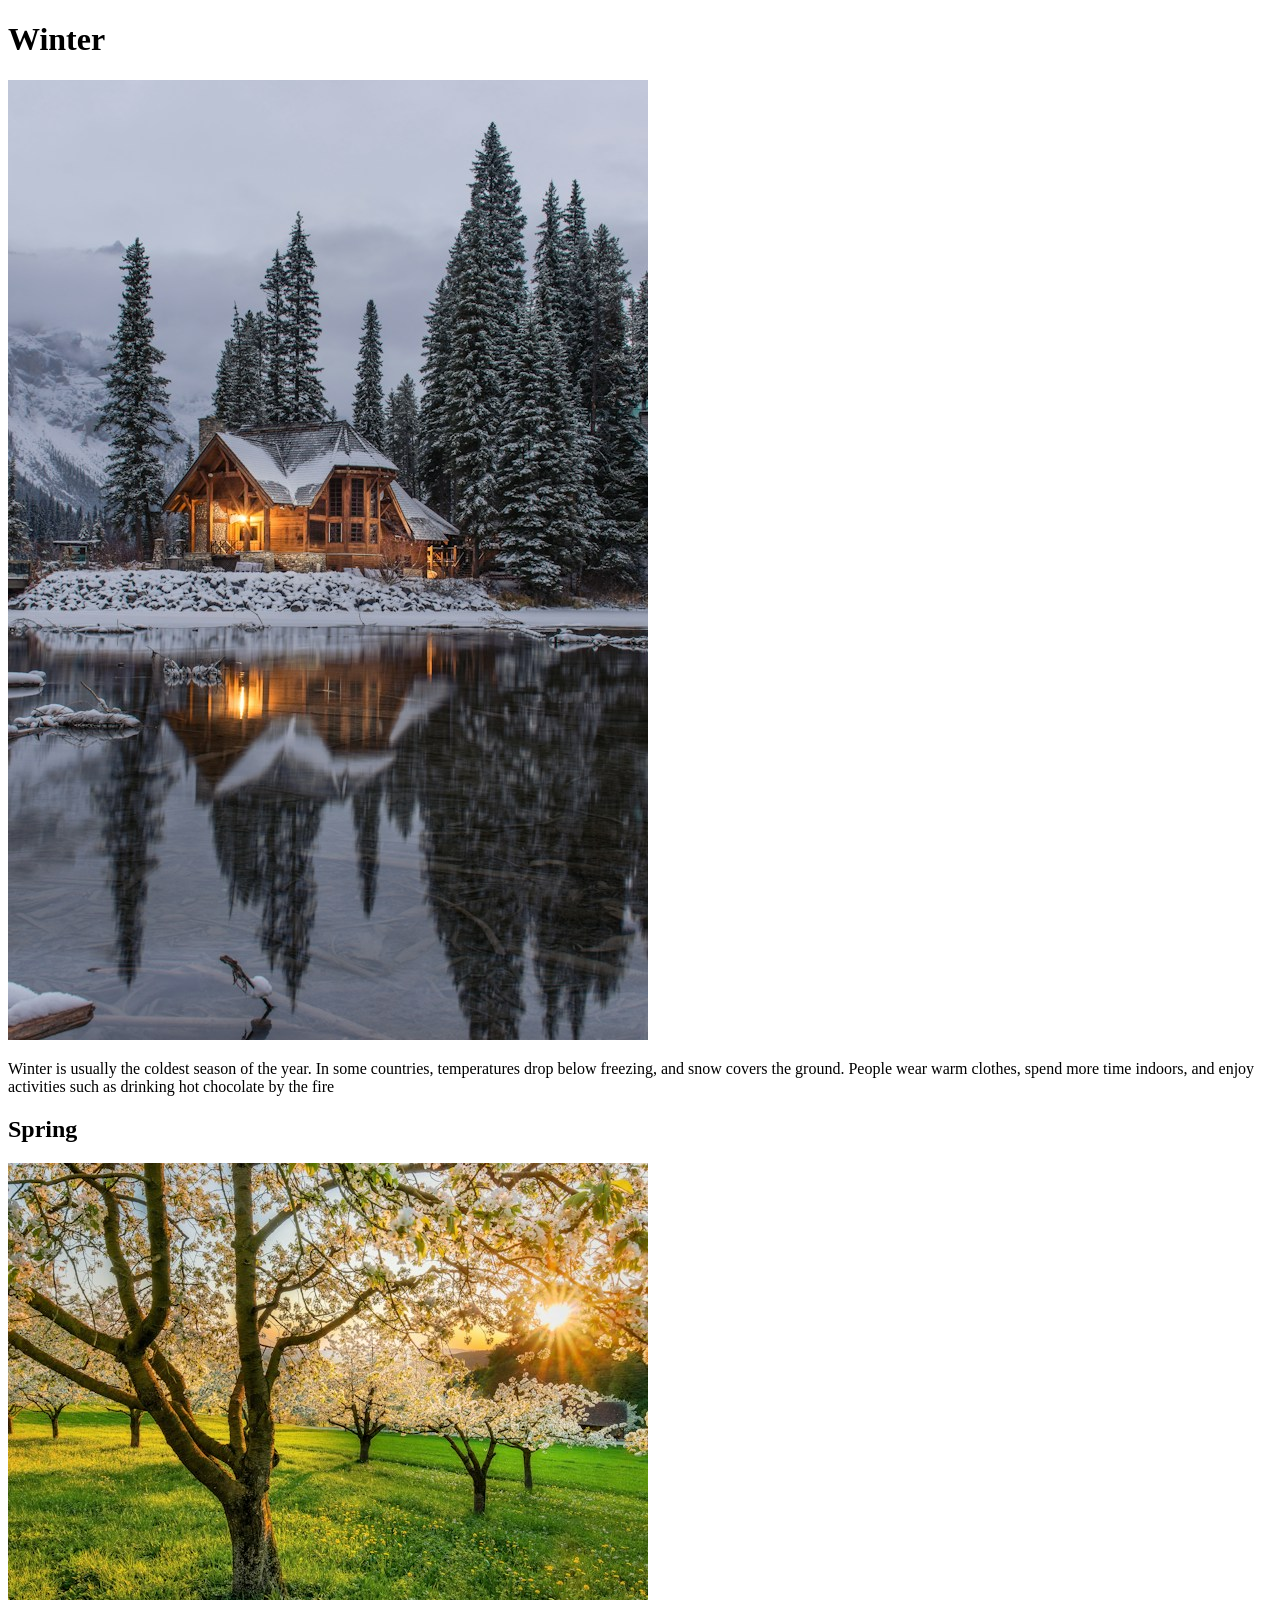
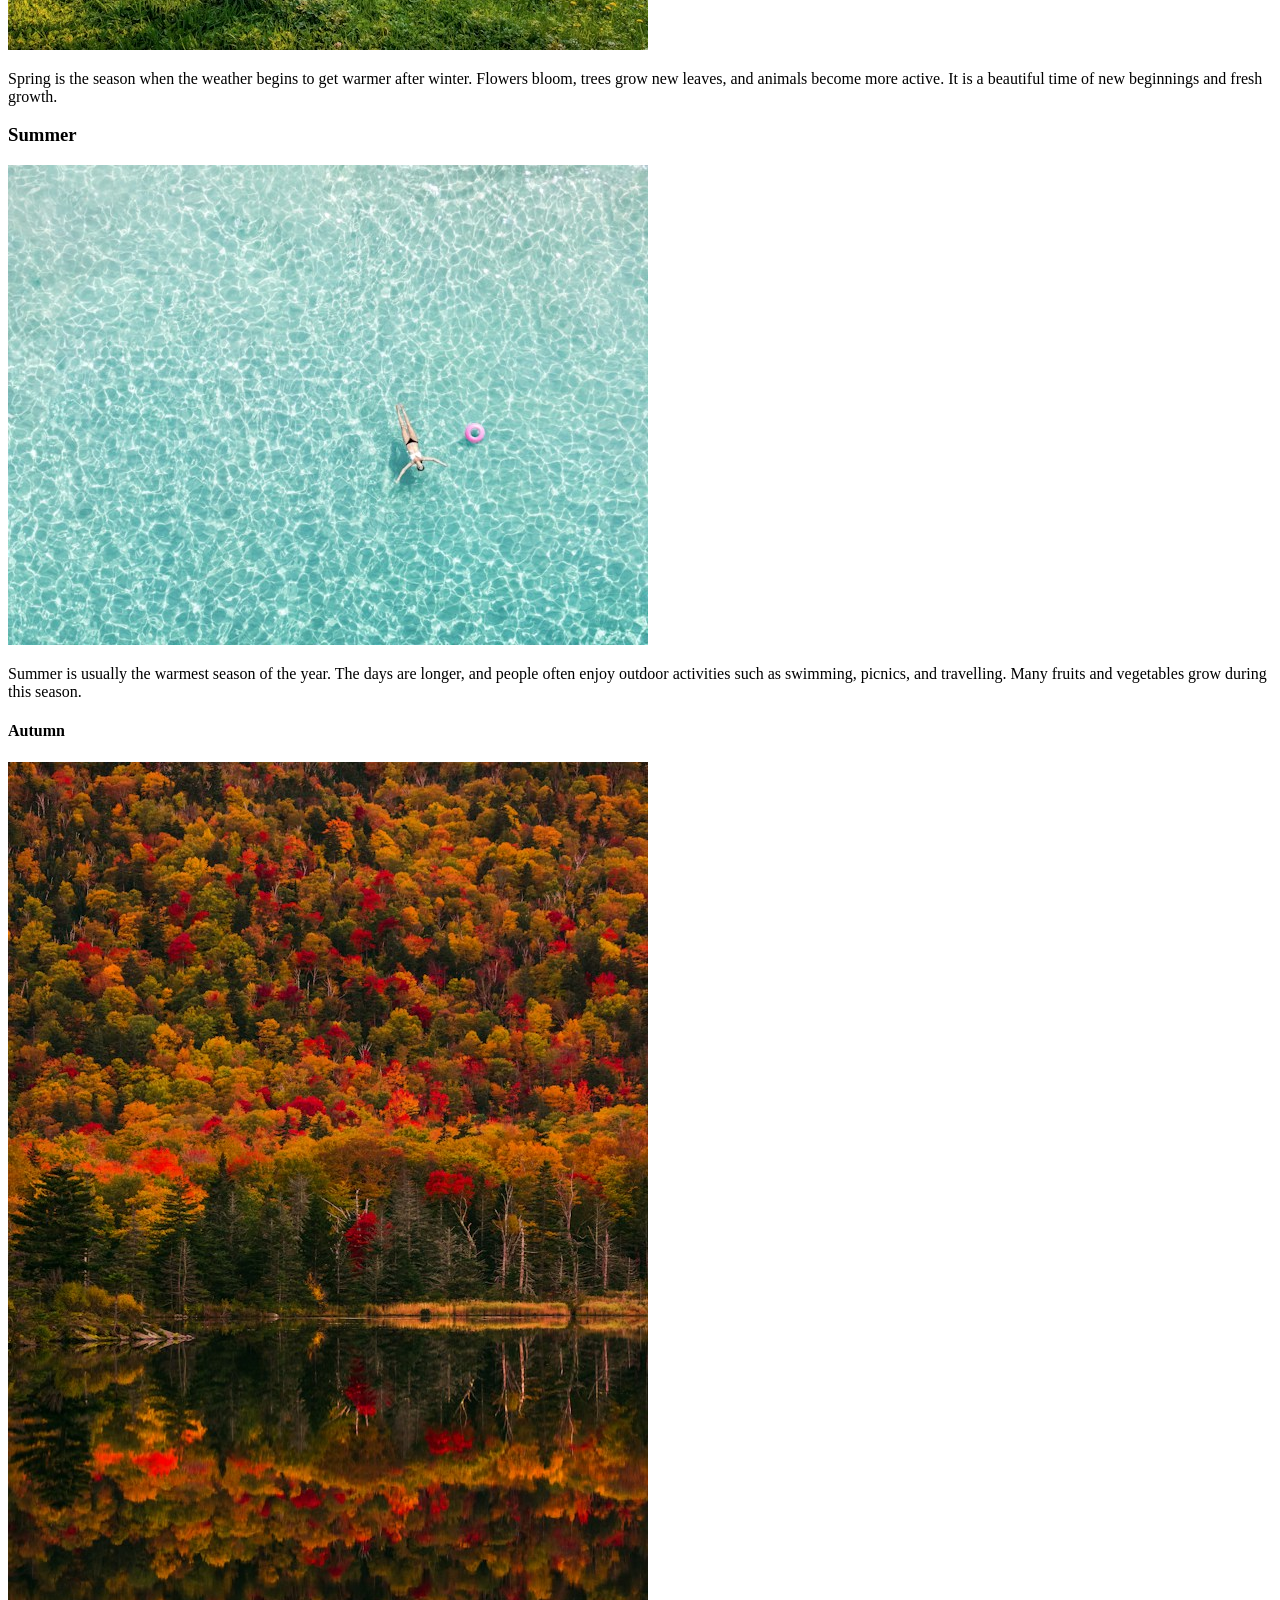
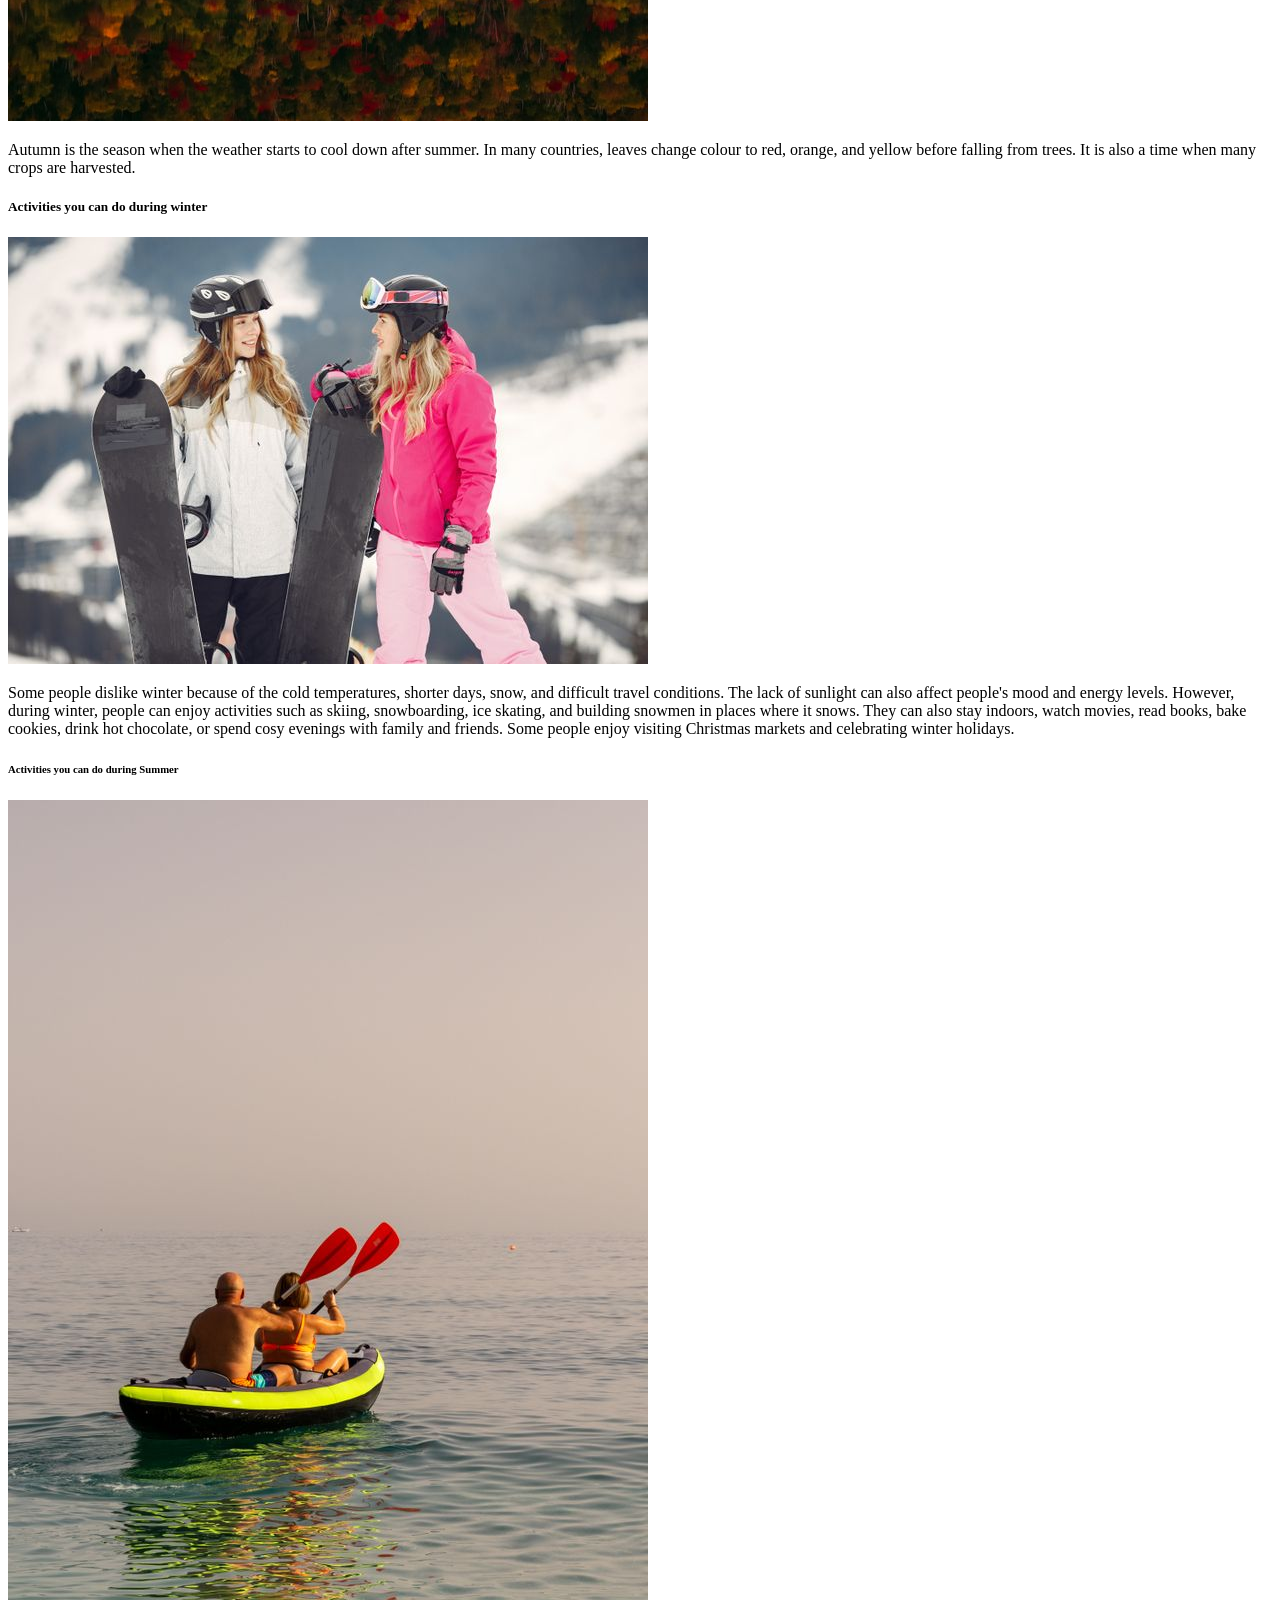
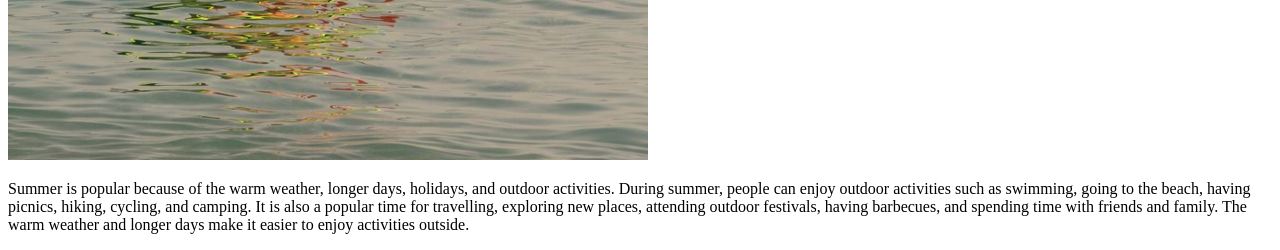
<file: index.html>
<!DOCTYPE html>
<html lang="en">

<head>
    <meta charset="UTF-8">
    <meta name="viewport" content="width=device-width, initial-scale=1.0">
    <title>Seasons</title>
</head>

<body>
    <!-- h1 heading -->
    <h1>Winter</h1>
    <img src="images/ian-keefe-OgcJIKRnRC8-unsplash.jpg" alt="winter picture">
    <p>Winter is usually the coldest season of the year. In some countries, temperatures drop below freezing, and snow
        covers
        the ground. People wear warm clothes, spend more time indoors, and enjoy activities such as drinking hot
        chocolate by
        the fire
    </p>

    <!-- h2 heading -->
    <h2>Spring</h2>
    <img src="images/jan-huber-1YTN2LceZkY-unsplash.jpg" alt="spring picture">
    <p>Spring is the season when the weather begins to get warmer after winter. Flowers bloom, trees grow new leaves,
        and
        animals become more active. It is a beautiful time of new beginnings and fresh growth.</p>

    <!-- h3 heading -->
    <h3>Summer</h3>
    <img src="images/victor-rosario-mID4qotOBPc-unsplash.jpg" alt="summer picture">
    <p>Summer is usually the warmest season of the year. The days are longer, and people often enjoy outdoor activities
        such as
        swimming, picnics, and travelling. Many fruits and vegetables grow during this season.</p>

    <!-- h4 heading -->
    <h4>Autumn</h4>
    <img src="images/royce-fonseca-6_7sfuGlQ-E-unsplash.jpg" alt="autumn picture">
    <p>Autumn is the season when the weather starts to cool down after summer. In many countries, leaves change colour
        to red,
        orange, and yellow before falling from trees. It is also a time when many crops are harvested.</p>

    <!-- h5 heading -->
    <h5>Activities you can do during winter</h5>
    <img src="images/pexels-gustavo-fring-6699265.jpg" alt="Winter activities picture">
    <p>Some people dislike winter because of the cold temperatures, shorter days, snow, and difficult travel conditions.
        The
        lack of sunlight can also affect people's mood and energy levels. However, during winter, people can enjoy
        activities such as skiing, snowboarding, ice skating, and building snowmen in places
        where it snows. They can also stay indoors, watch movies, read books, bake cookies, drink hot chocolate, or
        spend cosy
        evenings with family and friends. Some people enjoy visiting Christmas markets and celebrating winter holidays.
    </p>

    <h6>Activities you can do during Summer</h6>
    <img src="images/pexels-davide-negro-2157018402-34606622.jpg" alt="Summer activities picture">

    <p>Summer is popular because of the warm weather, longer days, holidays, and outdoor activities. During summer, people can enjoy outdoor activities such as swimming, going to the beach, having picnics, hiking,
    cycling, and camping. It is also a popular time for travelling, exploring new places, attending outdoor festivals,
    having barbecues, and spending time with friends and family. The warm weather and longer days make it easier to enjoy
    activities outside.</p>

</body>

</html>
</file>
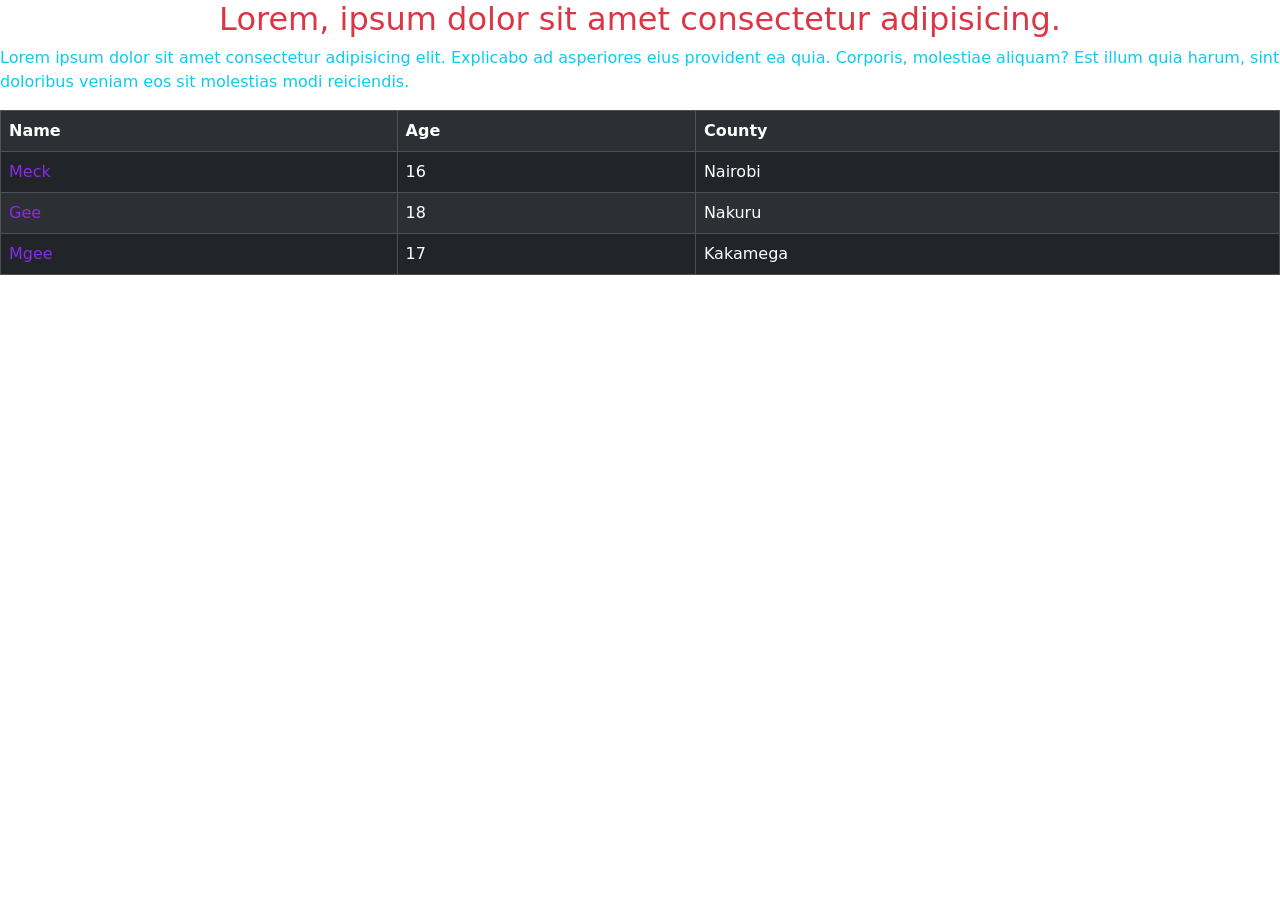
<file: bs_intro.html>
<!DOCTYPE html>
<html lang="en">

<head>
    <meta charset="UTF-8">
    <meta name="viewport" content="width=device-width, initial-scale=1.0">
    <title>Bootstrap intro</title>
    <!-- Latest compiled and minified CSS -->
    <link href="https://cdn.jsdelivr.net/npm/bootstrap@5.3.8/dist/css/bootstrap.min.css" rel="stylesheet">

    <!-- Latest compiled JavaScript -->
    <script src="https://cdn.jsdelivr.net/npm/bootstrap@5.3.8/dist/js/bootstrap.bundle.min.js"></script>
<style>
    .text-fancy{
        color: blueviolet !important;
    }
</style>
</head>

<body>
    <h2 class="text-danger text-center
    ">Lorem, ipsum dolor sit amet consectetur adipisicing.</h2>
    <p class="text-info">Lorem ipsum dolor sit amet consectetur adipisicing elit. Explicabo ad asperiores eius provident
        ea quia.
        Corporis, molestiae aliquam? Est illum quia harum, sint doloribus veniam eos sit molestias modi reiciendis.</p>

    <table class="table table-bordered table-hover table-dark table-striped">
<tr>
    <th>Name</th>
    <th>Age</th>
    <th>County</th>
</tr>
<tr>
    <td class="text-fancy">Meck</td>
    <td>16</td>
    <td>Nairobi</td>
</tr>
<tr>
    <td class="text-fancy">Gee</td>
    <td>18</td>
    <td>Nakuru</td>
</tr>
<tr>
    <td class="text-fancy">Mgee</td>
    <td>17</td>
    <td>Kakamega</td>
</tr>
    </table>
</body>

</html>
</file>
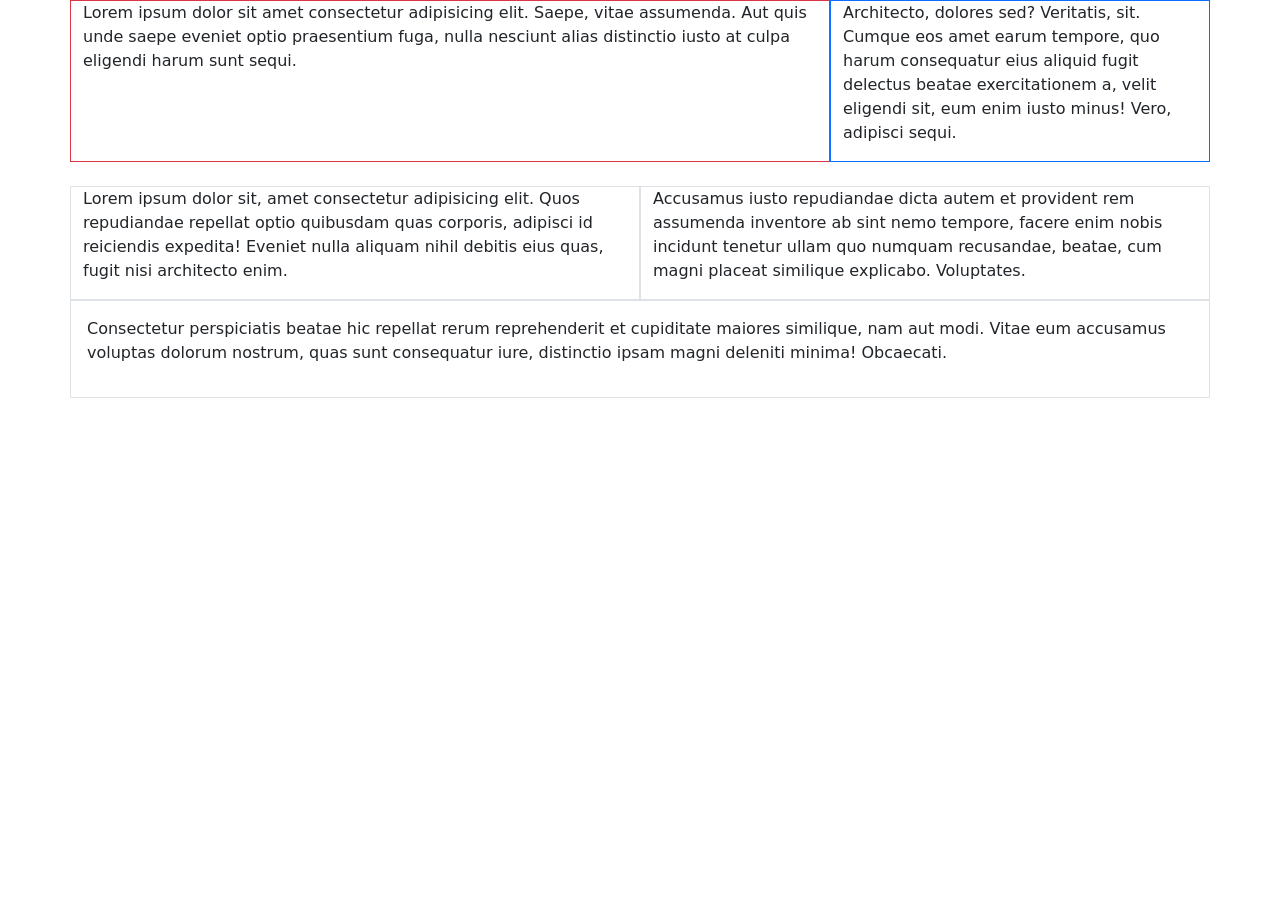
<file: bs_layout.html>
<!DOCTYPE html>
<html lang="en">

<head>
    <meta charset="UTF-8">
    <meta name="viewport" content="width=device-width, initial-scale=1.0">
    <title>Layout</title>
    <link href="https://cdn.jsdelivr.net/npm/bootstrap@5.3.8/dist/css/bootstrap.min.css" rel="stylesheet">
</head>

<body>
    <!--container class which is a container class  -->
    <!-- row class used to subdivide a page - divided into 12 equal spaces -->
    <!-- column -->
     <!-- margin top - mt- margin goes upto 5- adds space at the top of the div -->
      <!-- margin bottom -mb- adds space at the bottom at the botton -->
<!-- margin - - adds spcace at all sides of the div -->
<!-- padding -p -goes upto 5 -->
<div class="container">
        <div class="row mb-4">
            <div class="col-8 border border-danger">
                <p>Lorem ipsum dolor sit amet consectetur adipisicing elit. Saepe, vitae assumenda. Aut quis unde saepe
                    eveniet optio praesentium fuga, nulla nesciunt alias distinctio iusto at culpa eligendi harum sunt
                    sequi.</p>
            </div>
            <div class="col-4 border border-primary">
                <p>Architecto, dolores sed? Veritatis, sit. Cumque eos amet earum tempore, quo harum consequatur eius
                    aliquid fugit delectus beatae exercitationem a, velit eligendi sit, eum enim iusto minus! Vero,
                    adipisci sequi.</p>
            </div>
        </div>
        <div class="row mt-2">
            <div class="col-6 border">
                <p>Lorem ipsum dolor sit, amet consectetur adipisicing elit. Quos repudiandae repellat optio quibusdam quas corporis, adipisci id reiciendis expedita! Eveniet nulla aliquam nihil debitis eius quas, fugit nisi architecto enim.</p>
            </div>
            <div class="col-6 border">
                <p>Accusamus iusto repudiandae dicta autem et provident rem assumenda inventore ab sint nemo tempore, facere enim nobis incidunt tenetur ullam quo numquam recusandae, beatae, cum magni placeat similique explicabo. Voluptates.</p>
            </div>
            <div class="col-12 border p-3">
                <p>Consectetur perspiciatis beatae hic repellat rerum reprehenderit et cupiditate maiores similique, nam aut modi. Vitae eum accusamus voluptas dolorum nostrum, quas sunt consequatur iure, distinctio ipsam magni deleniti minima! Obcaecati.</p>
            </div>
        </div>
    </div>







</body>

</html>
</file>
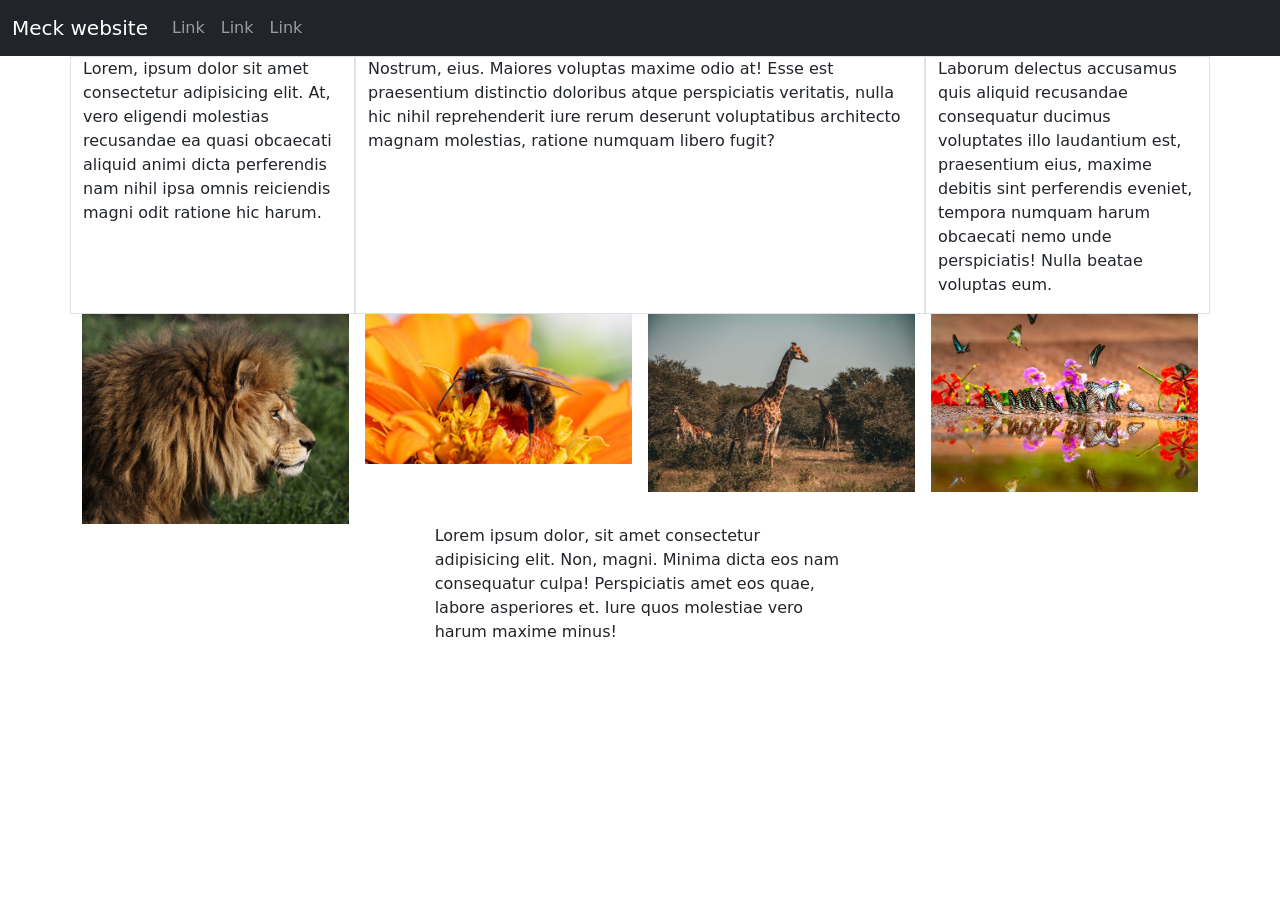
<file: bs_responsive_2.html>
<!DOCTYPE html>
<html lang="en">

<head>
    <meta charset="UTF-8">
    <meta name="viewport" content="width=device-width, initial-scale=1.0">
    <title>Responsive</title>
    <link href="https://cdn.jsdelivr.net/npm/bootstrap@5.3.8/dist/css/bootstrap.min.css" rel="stylesheet">

</head>

<body>
    <nav class="navbar navbar-expand-sm bg-dark navbar-dark">
        <div class="container-fluid">
            <a class="navbar-brand" href="#">Meck website</a>
            <button class="navbar-toggler" type="button" data-bs-toggle="collapse" data-bs-target="#collapsibleNavbar">
                <span class="navbar-toggler-icon"></span>
            </button>
            <div class="collapse navbar-collapse" id="collapsibleNavbar">
                <ul class="navbar-nav">
                    <li class="nav-item">
                        <a class="nav-link" href="#">Link</a>
                    </li>
                    <li class="nav-item">
                        <a class="nav-link" href="#">Link</a>
                    </li>
                    <li class="nav-item">
                        <a class="nav-link" href="#">Link</a>
                    </li>
                </ul>
            </div>
        </div>
    </nav>

    <div class="container">
        <div class="row">
            <div class="col-sm-6 col-md-4 col-lg-3 border">
                <p>Lorem, ipsum dolor sit amet consectetur adipisicing elit. At, vero eligendi molestias recusandae ea
                    quasi obcaecati aliquid animi dicta perferendis nam nihil ipsa omnis reiciendis magni odit ratione
                    hic harum.</p>
            </div>
            <div class="col-sm-6 col-md-4 col-lg-6 border">
                <p>Nostrum, eius. Maiores voluptas maxime odio at! Esse est praesentium distinctio doloribus atque
                    perspiciatis veritatis, nulla hic nihil reprehenderit iure rerum deserunt voluptatibus architecto
                    magnam molestias, ratione numquam libero fugit?</p>
            </div>
            <div class="col-sm-12 col-md-4 col-lg-3 border">
                <p>Laborum delectus accusamus quis aliquid recusandae consequatur ducimus voluptates illo laudantium
                    est, praesentium eius, maxime debitis sint perferendis eveniet, tempora numquam harum obcaecati nemo
                    unde perspiciatis! Nulla beatae voluptas eum.</p>
            </div>
        </div>
    </div>

    <div class="container">
        <div class="row g-3">
            <div class="col-sm-6 col-md-3"><img class="img-fluid" src="images/responsive/pexels-elize-bezuidenhout-266968877-20382404.jpg" alt="lion">
            </div>
            <div class="col-sm-6 col-md-3"><img class="img-fluid" src="images/responsive/pexels-masonamccall-14287333.jpg" alt="bee"></div>
            <div class="col-sm-6 col-md-3"><img class="img-fluid" src="images/responsive/pexels-paulo-gustavo-modesto-1241776887-38312471.jpg"
                    alt="giraffes"></div>
            <div class="col-sm-6 col-md-3"><img class="img-fluid" src="images/responsive/pexels-quang-nguyen-vinh-222549-11669229.jpg"
                    alt="butterflies"></div>
        </div>
    </div>
    <div class="row justify-content-center">
        <div class="col-sm-4">
            <p>Lorem ipsum dolor, sit amet consectetur adipisicing elit. Non, magni. Minima dicta eos nam consequatur culpa! Perspiciatis amet eos quae, labore asperiores et. Iure quos molestiae vero harum maxime minus!</p>
        </div>
    </div>
</body>

</html>
</file>
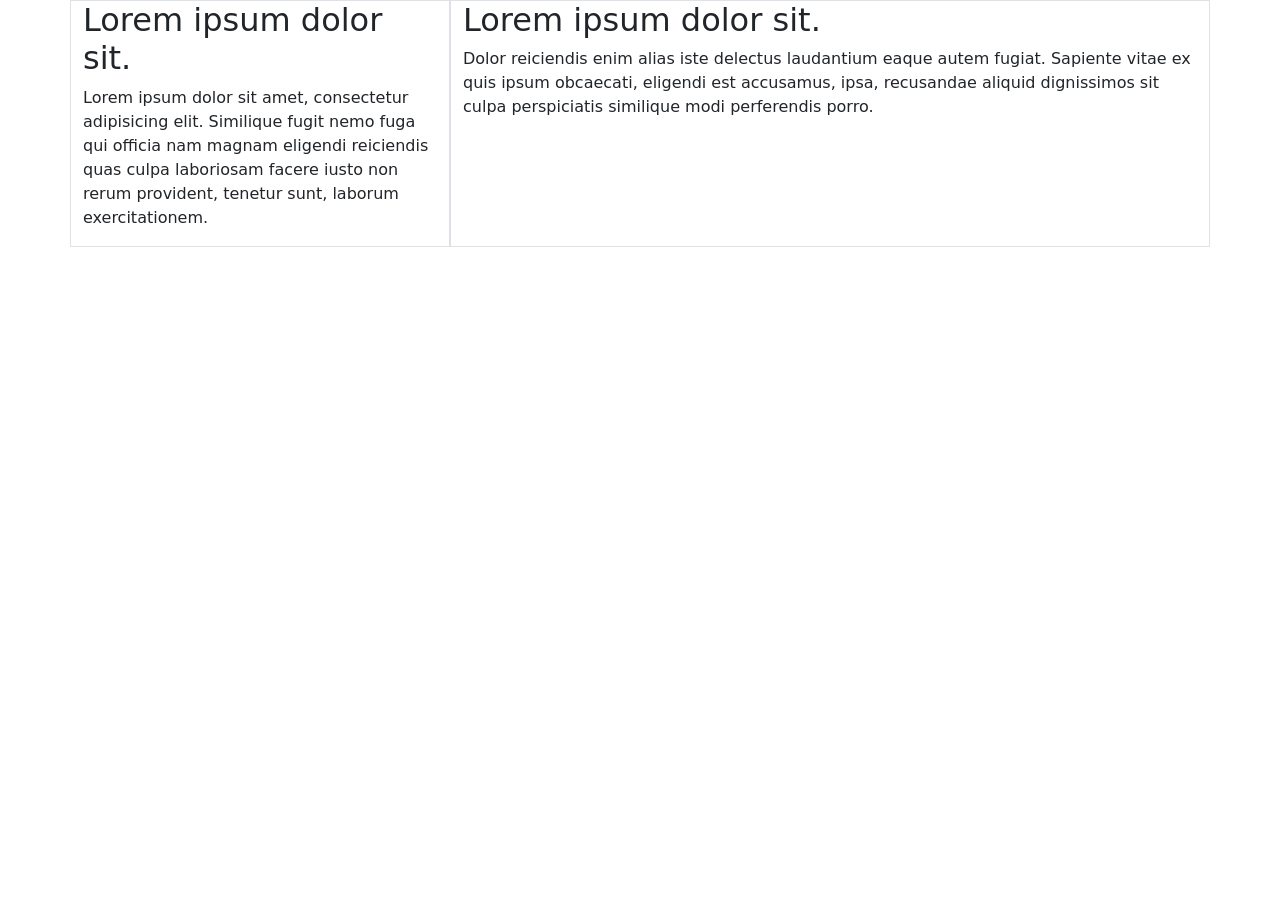
<file: bs_responsive_layout.html>
<!DOCTYPE html>
<html lang="en">

<head>
    <meta charset="UTF-8">
    <meta name="viewport" content="width=device-width, initial-scale=1.0">
    <title>Responsive layout</title>
    <link href="https://cdn.jsdelivr.net/npm/bootstrap@5.3.8/dist/css/bootstrap.min.css" rel="stylesheet">
</head>

<body>
    <div class="container">
        <div class="row">
            <div class="col-sm-6 col-md-4 border">
                <h2>Lorem ipsum dolor sit.</h2>
                <p>Lorem ipsum dolor sit amet, consectetur adipisicing elit. Similique fugit nemo fuga qui officia nam
                    magnam eligendi reiciendis quas culpa laboriosam facere iusto non rerum provident, tenetur sunt,
                    laborum exercitationem.</p>
            </div>
            <!-- /*md- medium device*/ -->
            <div class="col-sm-6 col-md-8 border"> 
                <h2>Lorem ipsum dolor sit.</h2>
                <p>Dolor reiciendis enim alias iste delectus laudantium eaque autem fugiat. Sapiente vitae ex quis ipsum
                    obcaecati, eligendi est accusamus, ipsa, recusandae aliquid dignissimos sit culpa perspiciatis
                    similique modi perferendis porro.</p>
            </div>
        </div>
    </div>
</body>

</html>
</file>
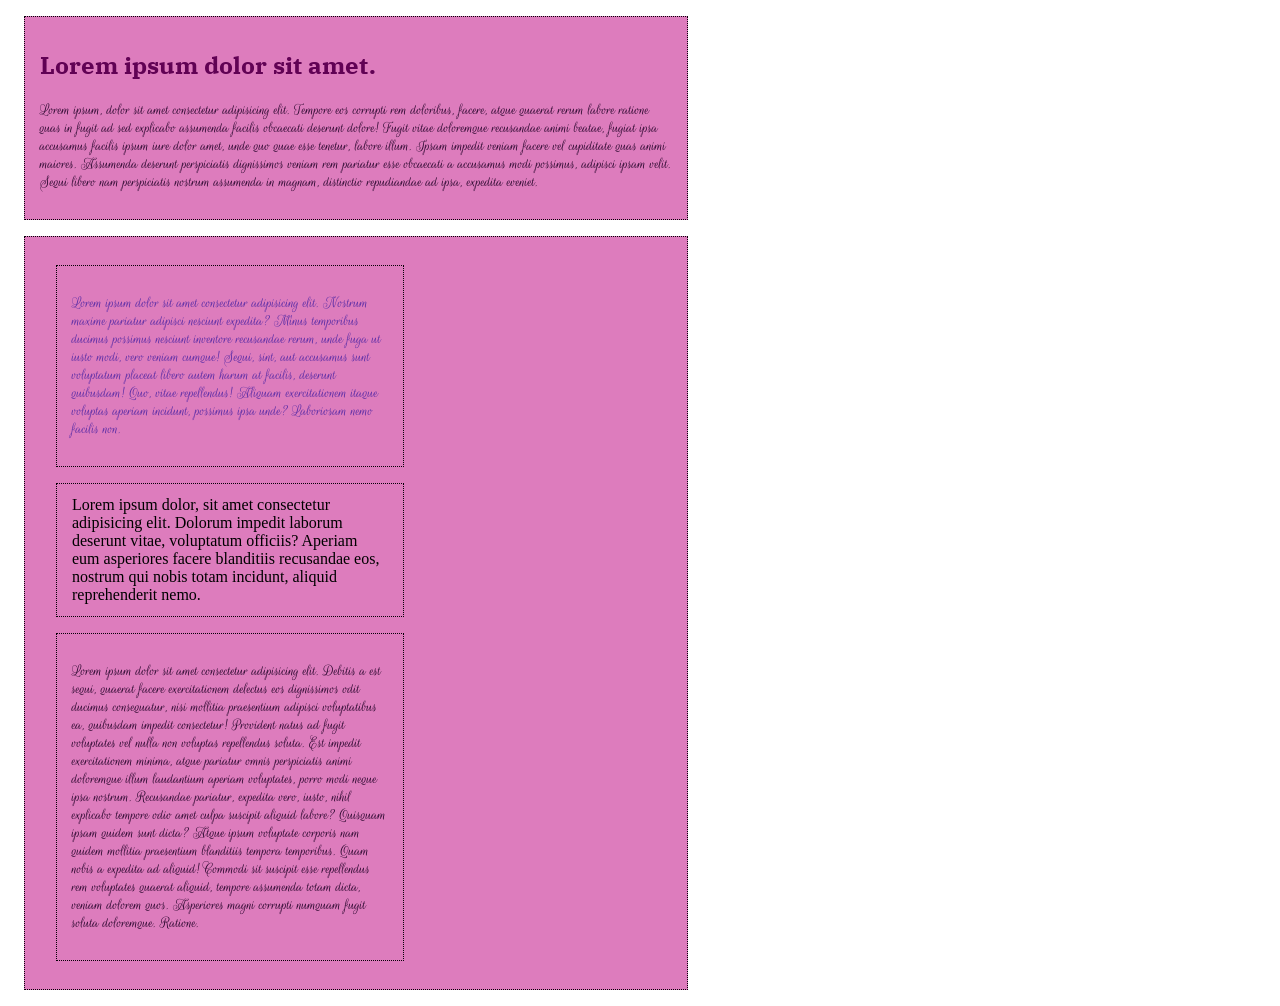
<file: divs.html>
<!DOCTYPE html>
<html lang="en">

<head>
    <meta charset="UTF-8">
    <meta name="viewport" content="width=device-width, initial-scale=1.0">
    <title>Document</title>
    <link rel="preconnect" href="https://fonts.googleapis.com">
    <link rel="preconnect" href="https://fonts.gstatic.com" crossorigin>
    <link
        href="https://fonts.googleapis.com/css2?family=IBM+Plex+Serif:ital,wght@0,100;0,200;0,300;0,400;0,500;0,600;0,700;1,100;1,200;1,300;1,400;1,500;1,600;1,700&family=Rouge+Script&display=swap"
        rel="stylesheet">
    <style>
        /* target elements */
        p {
            color: #240329;
            /*hexadecimal colour code*/
            font-family: "Rouge Script", cursive;
        }

        h2 {
            color: #610254;
            font-family: 'Segoe UI', Tahoma, Geneva, Verdana, sans-serif;
            font-family: "IBM Plex Serif", serif;
        }

        div {
            background: rgb(221, 124, 189);
            padding-left: 15px;
            padding-right: 15px;
            padding-top: 12px;
            padding-bottom: 12px;
            /* padding: 15px 12 px; top+bottom, left+right*/
            /*padding: 15px 12px 15px 12 px; clockwise, top, right, bottom, left*/
            margin: 16px;
            /* margin is the distance between the divs */
            border: 1px dotted rgb(6, 0, 7);
            width: 50%;
            /* width 50% means the div will take up 50% of the available space/ the screen */
            /* height: 250px; */
            
        }
        #meck{
            color: rgb(85, 42, 165);
        }
    </style>
</head>

<body>
    <div>
        <h2>Lorem ipsum dolor sit amet.</h2>
        <p>
            Lorem ipsum, dolor sit amet consectetur adipisicing elit. Tempore eos corrupti rem doloribus, facere, atque
            quaerat rerum labore ratione quas in fugit ad sed explicabo assumenda facilis obcaecati deserunt dolore!
            Fugit vitae doloremque recusandae animi beatae, fugiat ipsa accusamus facilis ipsum iure dolor amet, unde
            quo quae esse tenetur, labore illum. Ipsam impedit veniam facere vel cupiditate quas animi maiores.
            Assumenda deserunt perspiciatis dignissimos veniam rem pariatur esse obcaecati a accusamus modi possimus,
            adipisci ipsam velit. Sequi libero nam perspiciatis nostrum assumenda in magnam, distinctio repudiandae ad
            ipsa, expedita eveniet.
        </p>
    </div>
    <div>
        <div>
            <p id="meck">Lorem ipsum dolor sit amet consectetur adipisicing elit. Nostrum maxime pariatur adipisci nesciunt
                expedita? Minus
                temporibus ducimus possimus nesciunt inventore recusandae rerum, unde fuga ut iusto modi, vero veniam
                cumque!
                Sequi, sint, aut accusamus sunt voluptatum placeat libero autem harum at facilis, deserunt quibusdam!
                Quo, vitae
                repellendus! Aliquam exercitationem itaque voluptas aperiam incidunt, possimus ipsa unde? Laboriosam
                nemo facilis non.</p>
        </div>
        <div>Lorem ipsum dolor, sit amet consectetur adipisicing elit. Dolorum impedit laborum deserunt vitae,
            voluptatum officiis? Aperiam eum asperiores facere blanditiis recusandae eos, nostrum qui nobis totam
            incidunt, aliquid reprehenderit nemo.</div>
        <div>

            <p>
                Lorem ipsum dolor sit amet consectetur adipisicing elit. Debitis a est sequi, quaerat facere
                exercitationem delectus eos dignissimos odit ducimus consequatur, nisi mollitia praesentium adipisci
                voluptatibus ea, quibusdam impedit consectetur!
                Provident natus ad fugit voluptates vel nulla non voluptas repellendus soluta. Est impedit
                exercitationem minima, atque pariatur omnis perspiciatis animi doloremque illum laudantium aperiam
                voluptates, porro modi neque ipsa nostrum.
                Recusandae pariatur, expedita vero, iusto, nihil explicabo tempore odio amet culpa suscipit aliquid
                labore? Quisquam ipsam quidem sunt dicta? Atque ipsum voluptate corporis nam quidem mollitia praesentium
                blanditiis tempora temporibus.
                Quam nobis a expedita ad aliquid! Commodi sit suscipit esse repellendus rem voluptates quaerat aliquid,
                tempore assumenda totam dicta, veniam dolorem quos. Asperiores magni corrupti numquam fugit soluta
                doloremque. Ratione.
            </p>
        </div>

    </div>
</body>

</html>
</file>
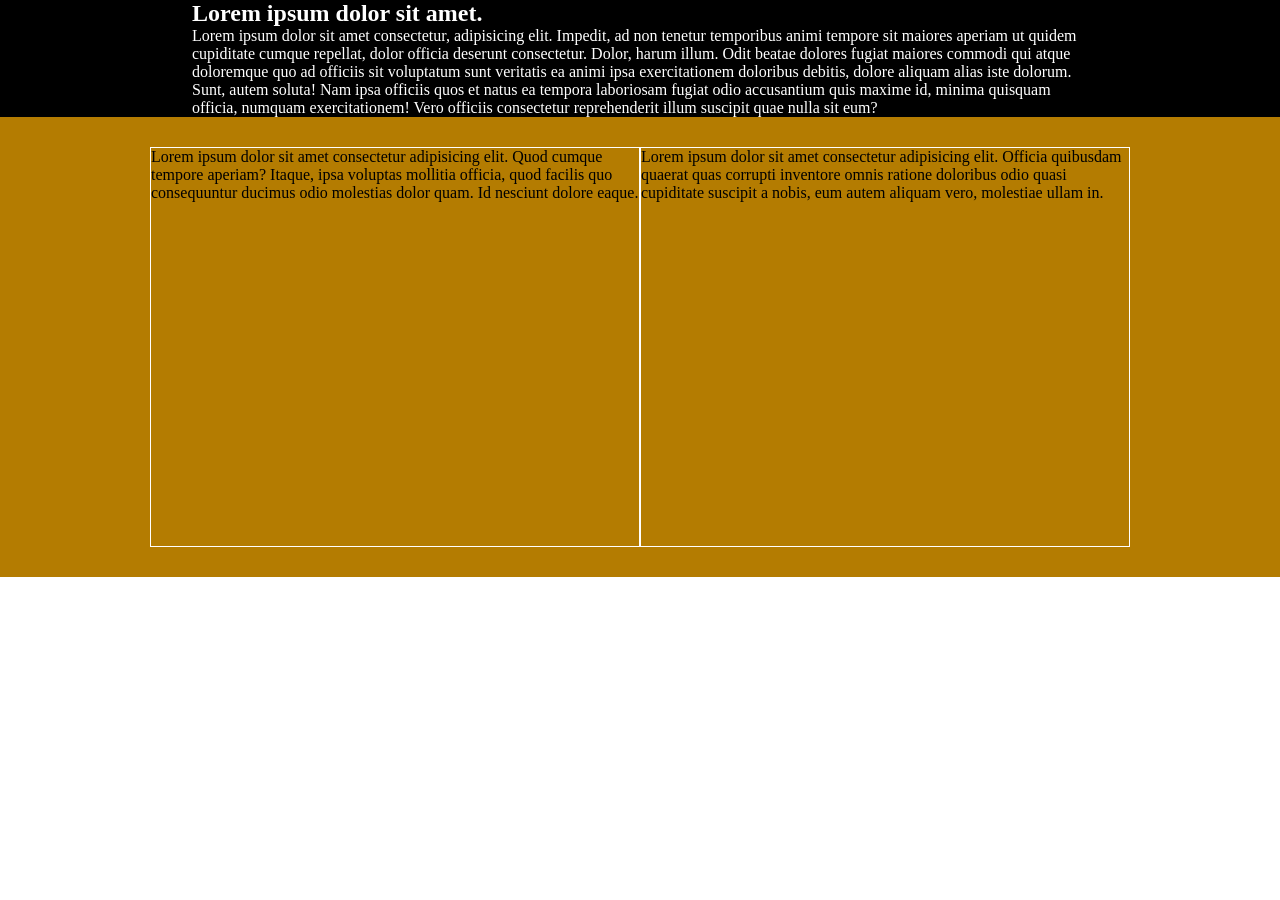
<file: flex.html>
<!DOCTYPE html>
<html lang="en">

<head>
    <meta charset="UTF-8">
    <meta name="viewport" content="width=device-width, initial-scale=1.0">
    <title>Arranging divs</title>
    <style>
        *{
            padding: 0;
            margin: 0%;
        }
.container_1{
    background-color: #000000;
    color: #ffffff;
    display: flex;/*gives the div the flexibility to change positioning of the children*/
    justify-content: center;/*arranges elements in the div in the centre*/
}
.child_1{
    width: 70%;
}
.container_2{
    background-color: #b47c01;
    display: flex; /*arranges elements in the div horizontally*/
    padding: 30px;
    justify-content: center;
    height: 400px;

}
.child_2{
    border: 1px solid white;
    width: 40%;
    
}
    </style>
</head>

<body>
<!-- git init -->
    <!-- git config --global user.name "Mercy" -->
<!-- git config --global user.email "mercykinyunye47@gmail.com" -->
 <!-- git add. -- tells to push all the files to the repository -->
  <!-- git commit -m "The message to push the files" -->
<!-- git push -u origin master -->
    <div class="container_1">
        <div class="child_1">
            <h2>Lorem ipsum dolor sit amet.</h2>
            <p>Lorem ipsum dolor sit amet consectetur, adipisicing elit. Impedit, ad non tenetur temporibus animi
                tempore sit maiores aperiam ut quidem cupiditate cumque repellat, dolor officia deserunt consectetur.
                Dolor, harum illum.
                Odit beatae dolores fugiat maiores commodi qui atque doloremque quo ad officiis sit voluptatum sunt
                veritatis ea animi ipsa exercitationem doloribus debitis, dolore aliquam alias iste dolorum. Sunt, autem
                soluta!
                Nam ipsa officiis quos et natus ea tempora laboriosam fugiat odio accusantium quis maxime id, minima
                quisquam officia, numquam exercitationem! Vero officiis consectetur reprehenderit illum suscipit quae
                nulla sit eum?</p>
        </div>
    </div>
<div class="container_2">
<div class="child_2">

<p>Lorem ipsum dolor sit amet consectetur adipisicing elit. Quod cumque tempore aperiam? Itaque, ipsa voluptas mollitia officia, quod facilis quo consequuntur ducimus odio molestias dolor quam. Id nesciunt dolore eaque.</p>
</div>
<div class="child_2">
    <p>Lorem ipsum dolor sit amet consectetur adipisicing elit. Officia quibusdam quaerat quas corrupti inventore omnis ratione doloribus odio quasi cupiditate suscipit a nobis, eum autem aliquam vero, molestiae ullam in.</p>
</div>
</div>
</body>

</html>
</file>
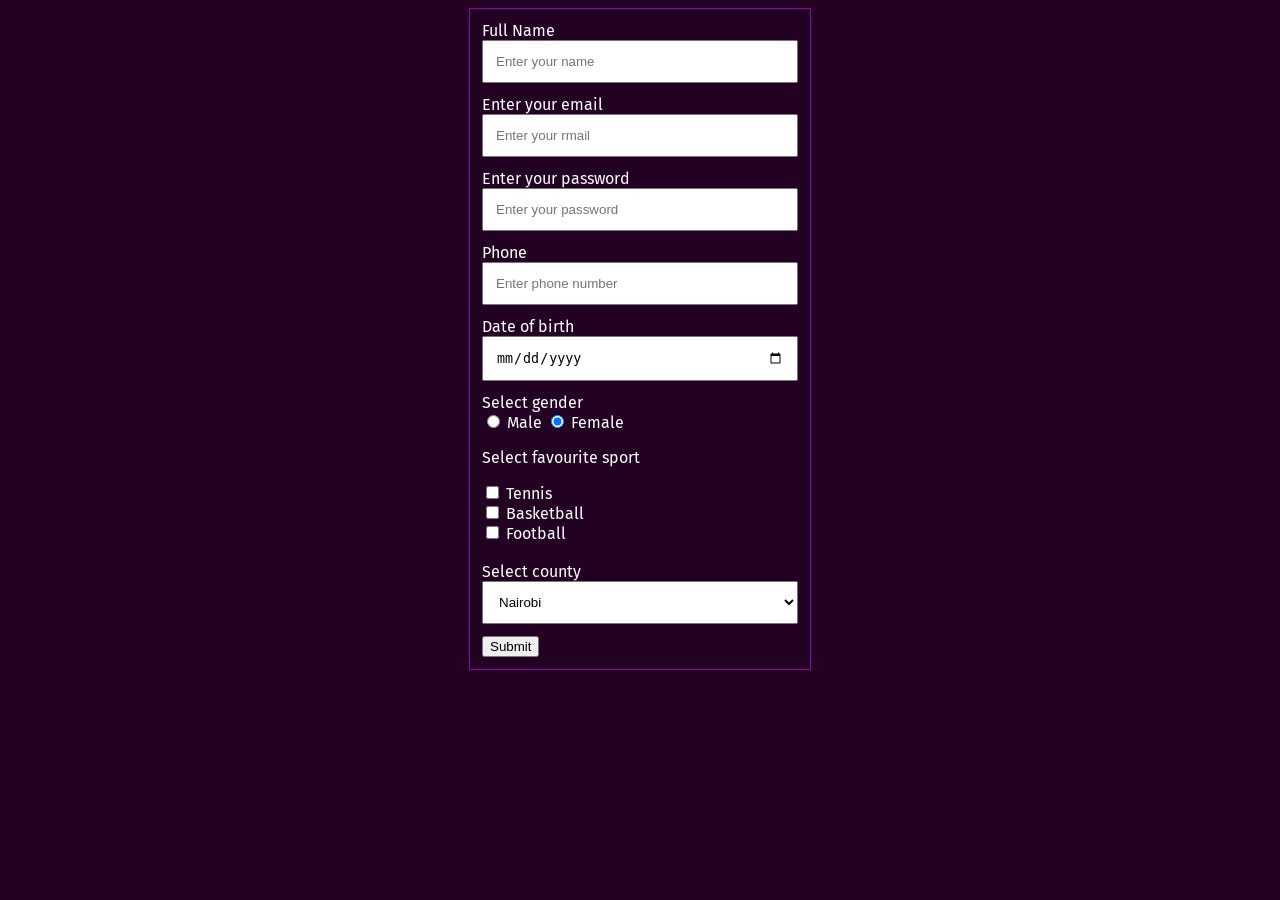
<file: forms.html>
<!DOCTYPE html>
<html lang="en">

<head>
    <meta charset="UTF-8">
    <meta name="viewport" content="width=device-width, initial-scale=1.0">
    <title>Forms</title>
    <link rel="preconnect" href="https://fonts.googleapis.com">
    <link rel="preconnect" href="https://fonts.gstatic.com" crossorigin>
    <link
        href="https://fonts.googleapis.com/css2?family=Fira+Sans:ital,wght@0,100;0,200;0,300;0,400;0,500;0,600;0,700;0,800;0,900;1,100;1,200;1,300;1,400;1,500;1,600;1,700;1,800;1,900&display=swap"
        rel="stylesheet">
    <style>

        body {
            background: #220122;
            font-family: "Fira Sans", sans-serif;
            ;
        }

        form {
            width: 25%;
            border: 1px solid rgb(142, 4, 170);
            padding: 12px;
            color: #ffffff;
            margin: auto;
            /* margin auto makes the distance on the left and right equal so the content is in the centre */
.meck{
    display: block; /*makes your element stretch the whole width*/  
    
}
.candy{
    width: 100%; /*occupies the whole available space*/
    padding: 12px;
    box-sizing: border-box; /* makes sure the content doesnt overshoot outside the border after adding padding*/
    margin-bottom: 12px; /* adds space between elements*/
}
        }
    </style>
</head>

<body>
    <!--form inputs text, email, password, phone, date, radio button, chekbox, select  -->
    <form action="">
        <label class="meck" for="full_name">Full Name</label>
        <input class="candy" type="text" name="full_name" id="full_name" placeholder="Enter your name" required>

        <label class="meck" for="email">Enter your email</label>
        <input class="candy" type="email" name="email" id="email" placeholder="Enter your rmail">
        <label class="meck" for="password">Enter your password</label>
        <input class="candy" type="password" name="password" id="password" placeholder="Enter your password" required>

        <label class="meck" for="phone">Phone</label>
        <input class="candy" type="tel" name="phone" id="phone" placeholder="Enter phone number">

        <label class="meck" for="dob">Date of birth</label>
        <input class="candy" type="date" name="dob" id="dob" placeholder="Enter DoB" required min="1930-01-01" max="2008-01-01">

        <label class="meck" for="female">Select gender</label>

        <input type="radio" name="gender" id="male" value="male">
        <label for="male">Male</label>
        <input type="radio" name="gender" id="female" value="female" checked>
        <label for="female">Female</label>
        <br>
<p>Select favourite sport</p>
        <input type="checkbox" name="Tennis" id="tennis" value="tennis">
        <label for="tennis">Tennis</label>
<br>
        <input type="checkbox" name="Basketball" id="basketball" value="basketball">
        <label for="tennis">Basketball</label>
<br>
        <input type="checkbox" name="Football" id="football" value="football">
        <label for="football">Football</label>
<br><br>
        <label class="meck" for="county">Select county</label>
        <select class="candy" name="county" id="county" required>
            <option value="Nairobi">Nairobi</option>
            <option value="Nyeri">Nyeri</option>
            <option value="Mombasa">Mombasa</option>
        </select>


        <button class="meck" type="submit">Submit</button>


    </form>
</body>

</html>
</file>
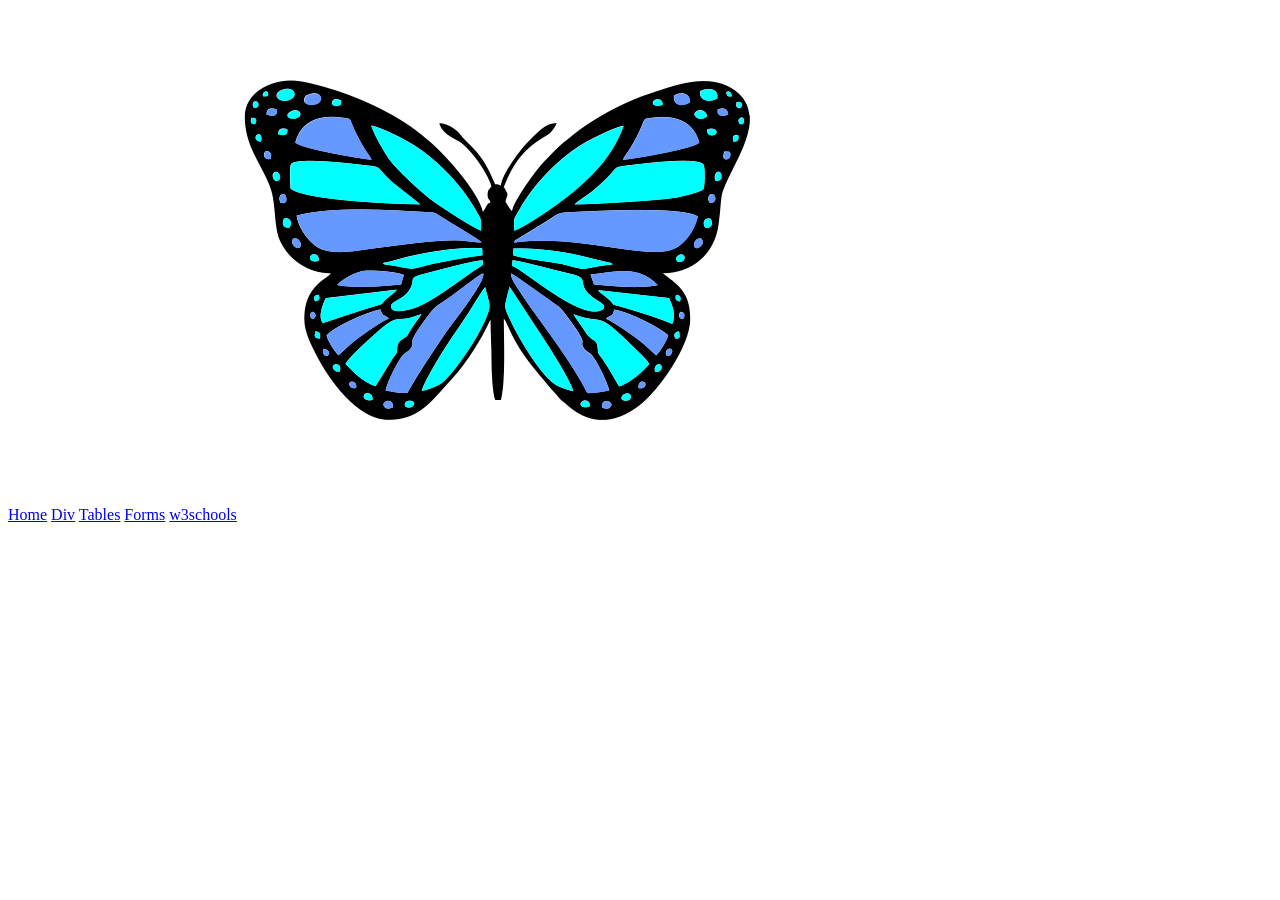
<file: links.html>
<!DOCTYPE html>
<html lang="en">

<head>
    <meta charset="UTF-8">
    <meta name="viewport" content="width=device-width, initial-scale=1.0">
    <title>Hyperlinks or Anchor tags</title>
</head>

<body>
    <!-- local links -->
    <a href="index.html" target="_blank">Home</a>
    <a href="divs.html"target="_blank">Div</a>
    <a href="tables.html"target="_blank">Tables</a>
    <a href="forms.html">Forms</a>

    <!-- external link -->
    <a href="https://www.w3schools.com/"target="_blank">w3schools</a>
<a href="https://en.wikipedia.org/wiki/Spring_(season)"target="_blank">
    <img src="images/butterfly.png" alt="Butterfly">
</a>
</body>

</html>
</file>
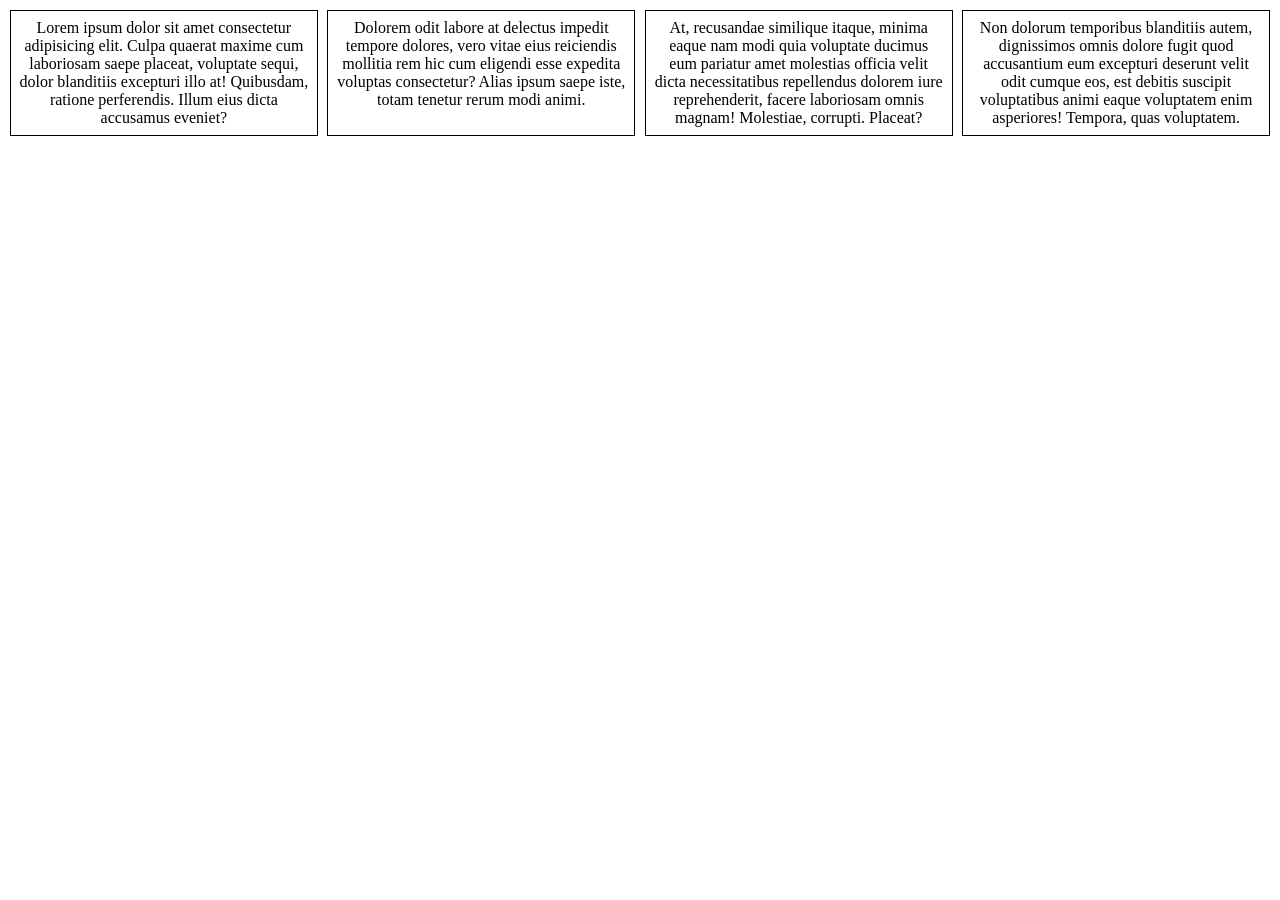
<file: responsive.html>
<!DOCTYPE html>
<html lang="en">
<head>
    <meta charset="UTF-8">
    <meta name="viewport" content="width=device-width, initial-scale=1.0">
    <title>Media Queries</title>
    <link rel="stylesheet" href="css/style.css"> 
<body>
  <div class="row">
    <div class="col">
        <p>Lorem ipsum dolor sit amet consectetur adipisicing elit. Culpa quaerat maxime cum laboriosam saepe placeat, voluptate sequi, dolor blanditiis excepturi illo at! Quibusdam, ratione perferendis. Illum eius dicta accusamus eveniet?</p>
    </div>
    <div class="col">
        <p>Dolorem odit labore at delectus impedit tempore dolores, vero vitae eius reiciendis mollitia rem hic cum eligendi esse expedita voluptas consectetur? Alias ipsum saepe iste, totam tenetur rerum modi animi.</p>
    </div>
    <div class="col">
        <p>At, recusandae similique itaque, minima eaque nam modi quia voluptate ducimus eum pariatur amet molestias officia velit dicta necessitatibus repellendus dolorem iure reprehenderit, facere laboriosam omnis magnam! Molestiae, corrupti. Placeat?</p>
    </div>
    <div class="col">
        <p>Non dolorum temporibus blanditiis autem, dignissimos omnis dolore fugit quod accusantium eum excepturi deserunt velit odit cumque eos, est debitis suscipit voluptatibus animi eaque voluptatem enim asperiores! Tempora, quas voluptatem.</p>
    </div>
  </div>  
</body>
</html>
</file>
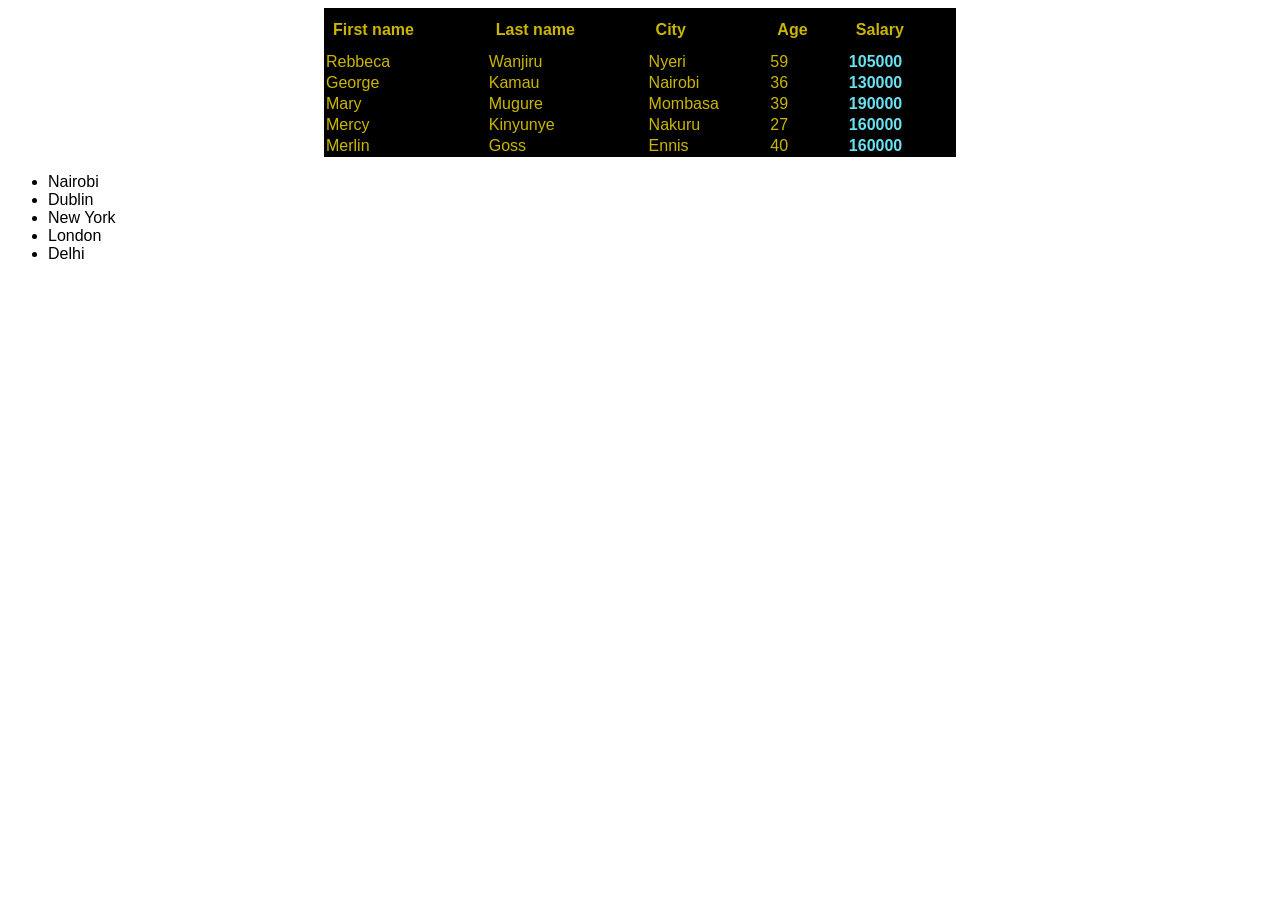
<file: tables.html>
<!DOCTYPE html>
<html lang="en">

<head>
    <meta charset="UTF-8">
    <meta name="viewport" content="width=device-width, initial-scale=1.0">
    <title>Tables</title>
    <style>
        body {
            font-family: 'Segoe UI', Tahoma, Geneva, Verdana, sans-serif;
        }

        table {
            width: 50%;
            background-color: black;
            border: 1px solid black;
            margin: auto;
            /*margin is the distance between the edge and the next neigbour, distance on the left and right is the same */
            border-collapse: collapse;
            /* border collapse to merge individual borders to one border */
        }

        th {
            color: rgb(202, 182, 2);
            border: 1px solid black;
            padding: 12px 8px;
            /* padding used when your content is too close to the edge, top, bottom, left and right */
            text-align: left;
            background-color: black;
        }

        td {
            color: rgb(202, 182, 2);
            border: 1px dotted black;
            padding: 12x 8px;
            text-align: left;
        }
        .salary{
            color: rgb(104, 225, 241);
            font-weight: bold;
        }
    </style>
</head>

<body>
    <table>
        <thead>
            <tr>
                <th>First name</th>
                <th>Last name</th>
                <th>City</th>
                <th>Age</th>
                <th>Salary</th>
            </tr>
        </thead>
        <tbody>
            <tr>
                <td>Rebbeca</td>
                <td>Wanjiru</td>
                <td>Nyeri</td>
                <td>59</td>
                <td class="salary">105000</td>
            </tr>

            <tr>
                <td>George</td>
                <td>Kamau</td>
                <td>Nairobi</td>
                <td>36</td>
                <td class="salary">130000</td>
            </tr>
            <tr>
                <td>Mary</td>
                <td>Mugure</td>
                <td>Mombasa</td>
                <td>39</td>
                <td class="salary">190000</td>
            </tr>
            <tr>
                <td>Mercy</td>
                <td>Kinyunye</td>
                <td>Nakuru</td>
                <td>27</td>
                <td class="salary">160000</td>
            </tr>

            <tr>
                <td>Merlin</td>
                <td>Goss</td>
                <td>Ennis</td>
                <td>40</td>
                <td class="salary">160000</td>
            </tr>
        </tbody>

    </table>

    <!--list  -->
    <ul>
        <li>Nairobi</li>
        <li>Dublin</li>
        <li>New York</li>
        <li>London</li>
        <li>Delhi</li>
    </ul>

</body>

</html>
</file>
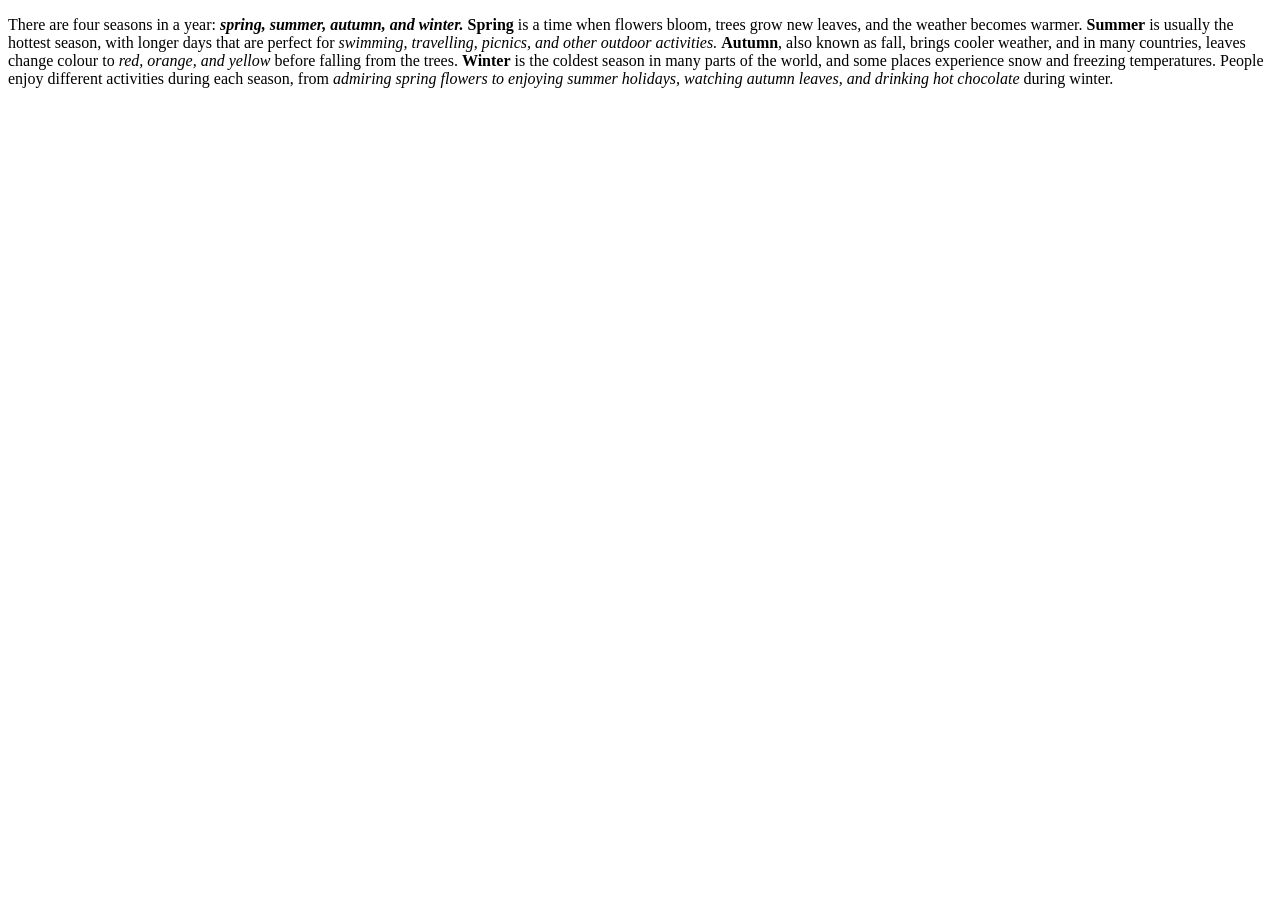
<file: textformatting.htm>
<!DOCTYPE html>
<html lang="en">

<head>
    <meta charset="UTF-8">
    <meta name="viewport" content="width=<device-width>, initial-scale=1.0">
    <title>Document</title>
</head>

<body>
    <p>
        There are four seasons in a year: <b><i>spring, summer, autumn, and winter.</i></b> <b>Spring</b> is a time when
        flowers bloom, trees grow
        new leaves, and the weather becomes warmer. <b>Summer</b> is usually the hottest season, with longer days that
        are perfect for
        <i>swimming, travelling, picnics, and other outdoor activities.</i> <b>Autumn</b>, also known as fall, brings
        cooler weather, and in
        many countries, leaves change colour to <i>red, orange, and yellow</i> before falling from the trees.
        <b>Winter</b> is the coldest
        season in many parts of the world, and some places experience snow and freezing temperatures. People enjoy
        different
        activities during each season, from <i>admiring spring flowers to enjoying summer holidays, watching autumn
            leaves, and
            drinking hot chocolate</i> during winter.

    </p>
</body>

</html>
</file>
<file: css/style.css>
* {
    margin: 0%;
    padding: 0%;
}

.row {
    display: flex;
    padding: 10px;
    justify-content: space-between;
}

.col {
    width: 23%;
    border: 1px solid #010101;
    padding: 8px;
}

p {
    text-align: center;
}

/* media queries */

/* medium devices eg tablet */
@media screen and (min-width:768px) and (max-width:1023px) {
    .row {
        flex-wrap: wrap;
    }

    .col {
        width: 48%;

    }

    p {
        color: rgb(25, 0, 126);
    }
}

@media screen and (max-width:767px) {
    .row {
        flex-wrap: wrap;
    }

    .col {
        width: 100%;
    }

    p {
        color: brown;
    }
}
</file>
